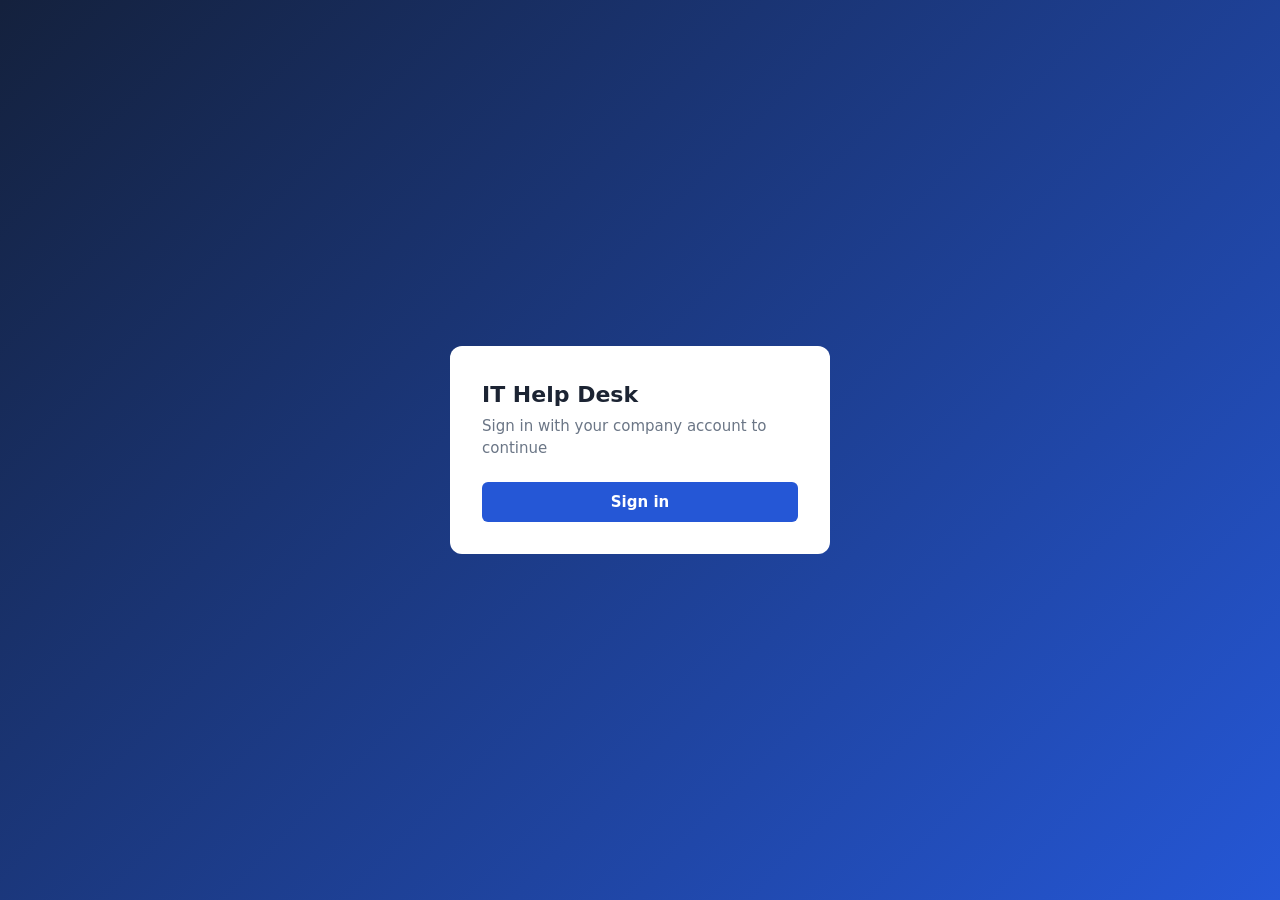
<file: index.html>
<!DOCTYPE html>
<html lang="en"><head><meta charset="utf-8"><meta name="viewport" content="width=device-width,initial-scale=1">
<title>IT Help Desk - Sign in</title><link rel="stylesheet" href="css/style.css"></head>
<body><div class="login-wrap"><div class="login">
<h1>IT Help Desk</h1><p>Sign in with your company account to continue</p>
<button id="b" type="button">Sign in</button>
<div class="msg" id="m" role="alert"></div>
</div></div>
<script src="js/app.js"></script>
<script>
seed();
if (session()) location.replace('dashboard.html');
const r = new URLSearchParams(location.search).get('r'), m = $('#m');
if (r === 'expired') { m.className = 'msg err'; m.textContent = 'Please sign in to continue (session ended).'; }
$('#b').onclick = () => oktaAuthorize('id_token');
</script></body></html>
</file>
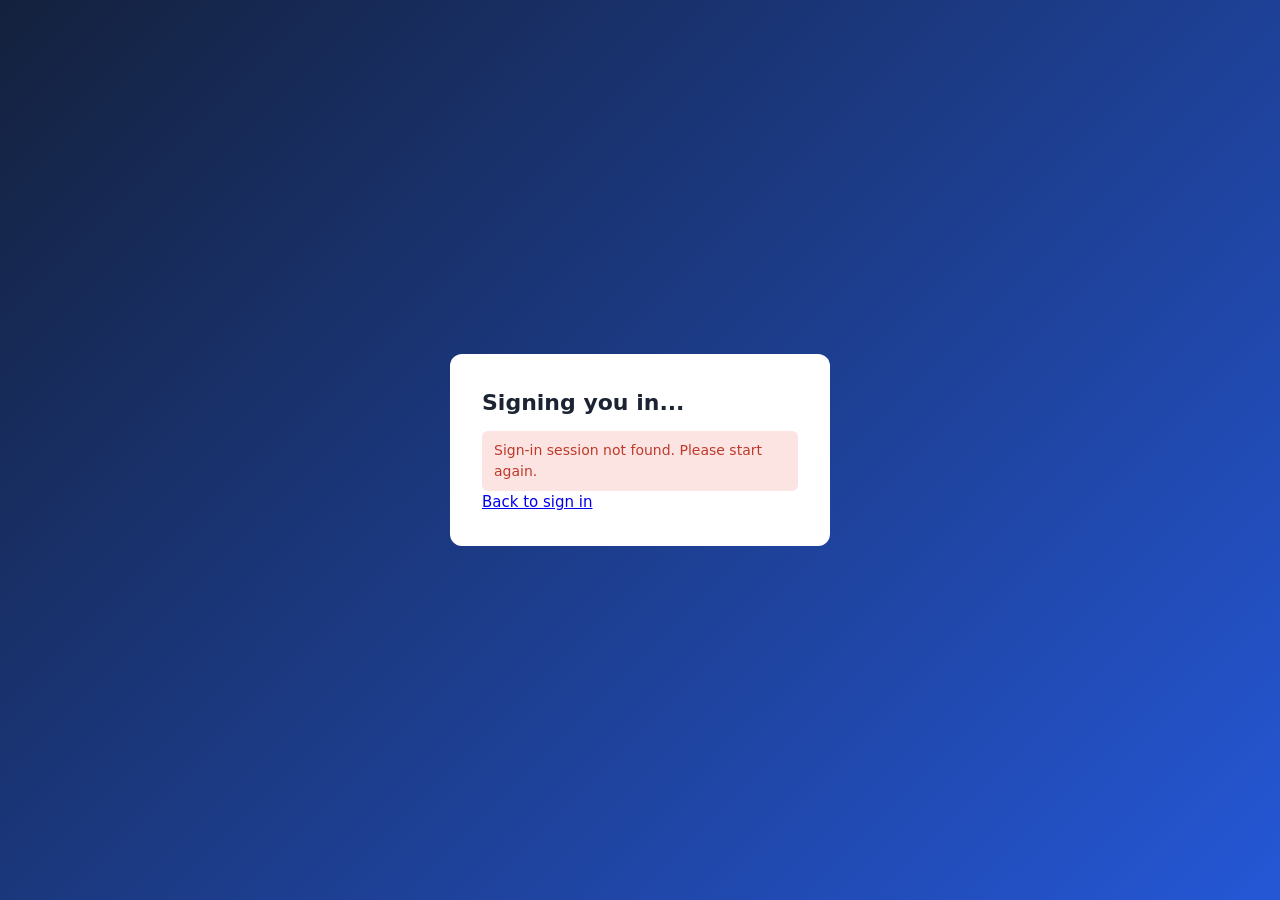
<file: callback.html>
<!DOCTYPE html>
<html lang="en"><head><meta charset="utf-8"><meta name="viewport" content="width=device-width,initial-scale=1">
<title>Signing in...</title><link rel="stylesheet" href="css/style.css"></head>
<body><div class="login-wrap"><div class="login"><h1>Signing you in...</h1><p id="s">One moment.</p>
<div class="msg" id="m" role="alert"></div><a id="back" href="index.html" style="display:none">Back to sign in</a></div></div>
<script src="js/app.js"></script>
<script>
(async () => {
  const fail = t => { $('#m').className = 'msg err'; $('#m').textContent = t; $('#back').style.display = 'inline'; $('#s').textContent = ''; };
  try {
    const params = location.hash.length > 1 ? new URLSearchParams(location.hash.slice(1)) : new URLSearchParams(location.search);
    const state = params.get('state'), raw = sessionStorage.getItem('hd_oauth_' + state);
    if (!raw) return fail('Sign-in session not found. Please start again.');
    const p = JSON.parse(raw); sessionStorage.removeItem('hd_oauth_' + state);

    if (params.get('error')) {
      // Silent code request failed (e.g. Okta session ended): retry with a visible login
      if (p.kind === 'code' && p.prompt === 'none') return oktaAuthorize('code', { returnTo: p.returnTo });
      return fail('Okta error: ' + params.get('error') + ' - ' + (params.get('error_description') || ''));
    }

    if (p.kind === 'id_token') {
      const idt = params.get('id_token'), c = jwtClaims(idt);
      if (c.nonce !== p.nonce || c.aud !== OKTA.clientId || c.iss !== OKTA.issuer || c.exp * 1000 < Date.now()) return fail('Sign-in token was not valid.');
      const email = (c.email || c.preferred_username || c.sub).toLowerCase();
      sessionStorage.setItem('hd_idtoken', idt);
      startSession({ username: email, name: c.name || [c.given_name, c.family_name].filter(Boolean).join(' ') || email, role: OKTA.admins.includes(email) ? 'admin' : 'user' });
      // Now get an authorization code for Genesys Messenger (silent: Okta already knows the user)
      return oktaAuthorize('code', { prompt: 'none', returnTo: p.returnTo });
    }

    if (p.kind === 'code') {
      sessionStorage.setItem('hd_pending_code', JSON.stringify({
        authCode: params.get('code'), redirectUri: pageUrl('callback.html'), nonce: p.nonce, codeVerifier: p.verifier, iss: params.get('iss') || '', t: Date.now()
      }));
      sessionStorage.removeItem('hd_last_silent');
      if (!session()) return location.replace('index.html');
      return location.replace(p.returnTo);
    }
  } catch (e) { fail('Sign-in failed: ' + e.message); }
})();
</script></body></html>
</file>
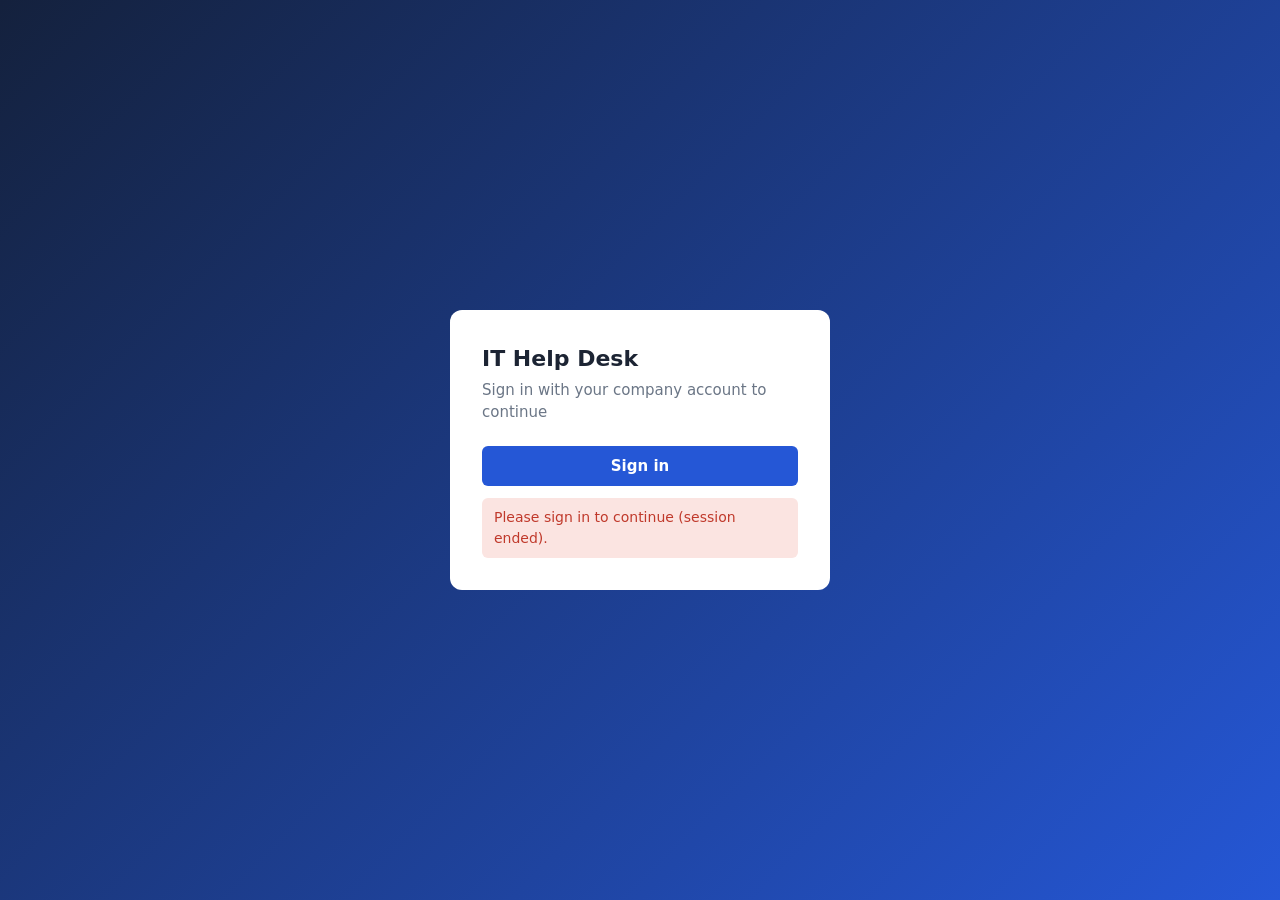
<file: dashboard.html>
<!DOCTYPE html>
<html lang="en"><head><meta charset="utf-8"><meta name="viewport" content="width=device-width,initial-scale=1">
<title>Dashboard - IT Help Desk</title><link rel="stylesheet" href="css/style.css"></head>
<body><main>
<h1 id="hi"></h1>
<div class="grid" id="stats"></div>
<div class="row">
 <div class="card"><h2>Recent tickets</h2><table><thead><tr><th>#</th><th>Title</th><th>Status</th></tr></thead><tbody id="rt"></tbody></table></div>
 <div class="card"><h2>Announcements</h2>
  <p><b>Planned maintenance</b><br>Email gateway: Saturday 22:00-23:00.</p>
  <p><b>MFA reminder</b><br>All staff must enroll in MFA by month-end.</p>
  <p><b>Support hours</b><br>Mon-Fri 08:00-18:00. Urgent issues: ext. 5555.</p></div>
</div></main>
<script src="js/app.js"></script>
<script>
(async () => {
  await seed();
  const s = guard('dashboard.html');
  $('#hi').textContent = 'Welcome, ' + s.name;
  const t = tickets().filter(x => s.role === 'admin' || x.owner === s.username);
  const c = k => t.filter(x => x.status === k).length;
  $('#stats').innerHTML = [['Total', t.length], ['Open', c('Open')], ['In progress', c('In-Progress')], ['Resolved', c('Resolved')]]
    .map(([l, n]) => `<div class="stat"><b>${n}</b><span>${l}</span></div>`).join('');
  $('#rt').innerHTML = t.sort((a, b) => b.created - a.created).slice(0, 5)
    .map(x => `<tr><td>${x.id}</td><td>${esc(x.title)}</td><td><span class="tag ${x.status}">${x.status}</span></td></tr>`).join('') || '<tr><td colspan="3">No tickets yet.</td></tr>';
})();
</script></body></html>
</file>
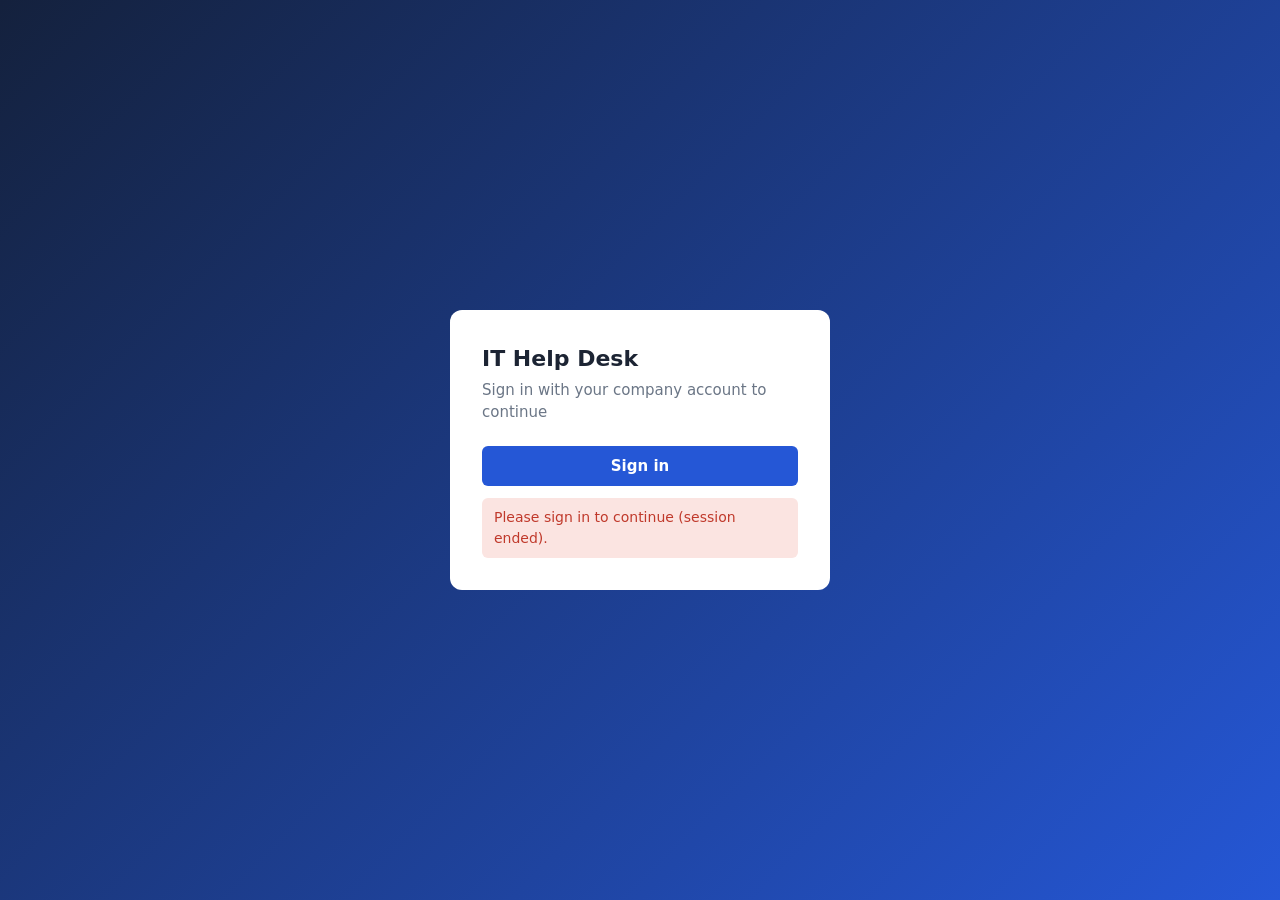
<file: kb.html>
<!DOCTYPE html>
<html lang="en"><head><meta charset="utf-8"><meta name="viewport" content="width=device-width,initial-scale=1">
<title>Knowledge Base - IT Help Desk</title><link rel="stylesheet" href="css/style.css"></head>
<body><main>
<h1>Knowledge Base</h1>
<input id="q" placeholder="Search articles (e.g. VPN, password, printer)..." style="margin-bottom:16px">
<div id="list"></div></main>
<script src="js/app.js"></script>
<script>
const ARTICLES = [
 ['Reset your password', 'Access', 'Go to the corporate password portal, choose "Forgot password", verify with MFA, then set a password of 12+ characters. If locked out, open a ticket in the Access / Password category.'],
 ['Connect to the VPN', 'Network', 'Open the VPN client, select the corporate profile, and sign in with MFA. If it keeps dropping, switch from Wi-Fi to wired, update the client, and open a ticket with the time of the last drop.'],
 ['Set up MFA', 'Access', 'Install an authenticator app, scan the QR code on the security page, and store your backup codes somewhere safe.'],
 ['Printer not working', 'Hardware', 'Check the printer is online, clear the print queue, and re-add the printer from the print server list. Include the printer name in your ticket if it persists.'],
 ['Request new software', 'Software', 'Submit a ticket in the Software category with a business justification. Licensed software requires manager approval.'],
 ['Wi-Fi keeps disconnecting', 'Network', 'Forget the network, reconnect, and update your Wi-Fi driver. Note the location and time if the issue repeats.'],
 ['Report a phishing email', 'Security', 'Do not click links or open attachments. Use the Report Phish button in your mail client, or forward the message as an attachment to security@yourcompany.example.']
];
(async () => {
  await seed(); guard('kb.html');
  const draw = q => {
    const r = ARTICLES.filter(a => (a[0] + a[1] + a[2]).toLowerCase().includes(q.toLowerCase()));
    $('#list').innerHTML = r.map(a => `<details><summary>${esc(a[0])} <span class="tag">${esc(a[1])}</span></summary><p>${esc(a[2])}</p></details>`).join('') || '<p>No matching articles. <a href="tickets.html">Open a ticket</a>.</p>';
  };
  draw(''); $('#q').oninput = e => draw(e.target.value);
})();
</script></body></html>
</file>
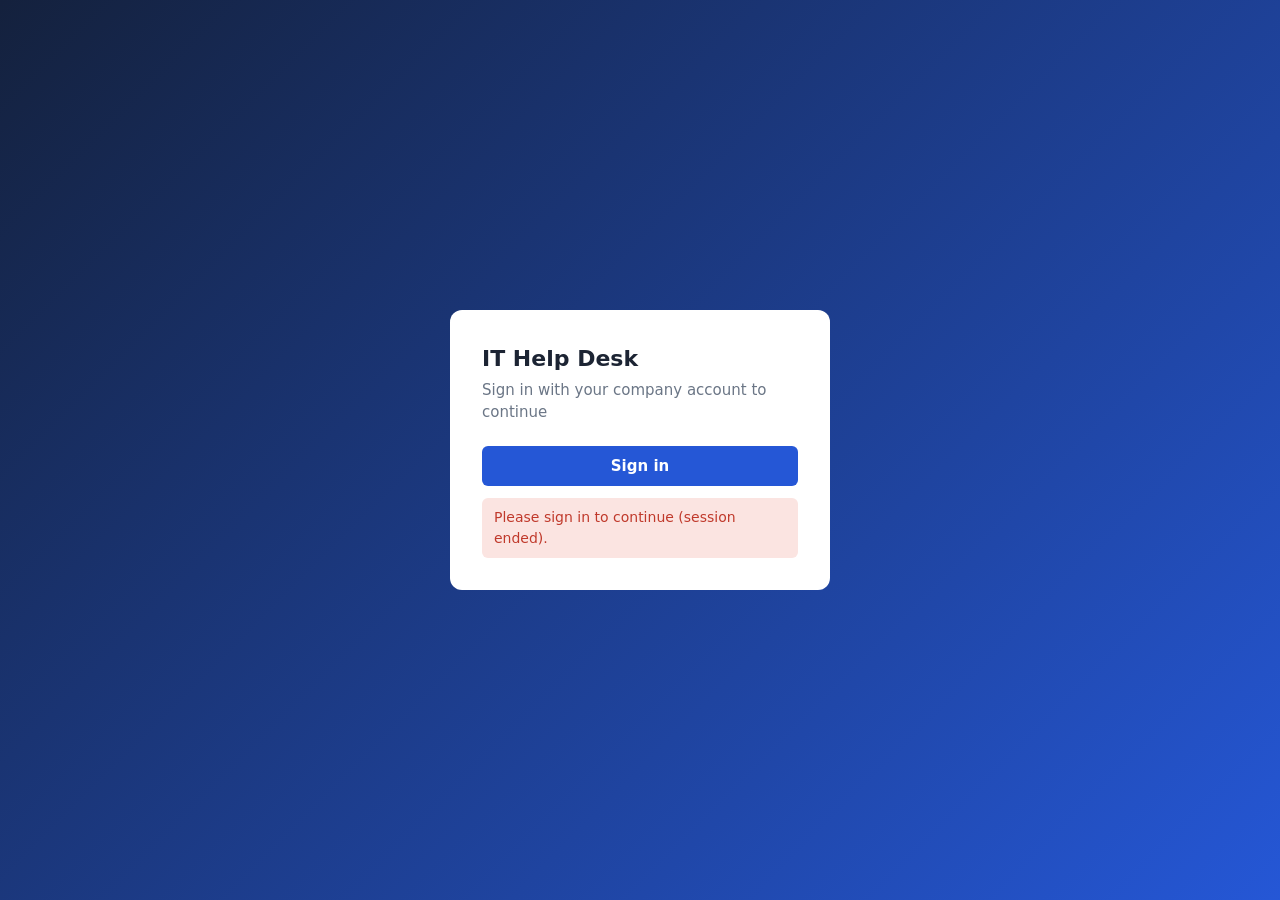
<file: profile.html>
<!DOCTYPE html>
<html lang="en"><head><meta charset="utf-8"><meta name="viewport" content="width=device-width,initial-scale=1">
<title>Profile - IT Help Desk</title><link rel="stylesheet" href="css/style.css"></head>
<body><main>
<h1>Profile</h1>
<div class="card"><h2>Account</h2><p id="info"></p>
<p style="color:var(--mut);font-size:13px">Sign-in and passwords are managed by Okta. Your session ends after 15 minutes of inactivity.</p></div>
<div class="card" id="admin" style="display:none"><h2>Admin: all tickets</h2>
<table><thead><tr><th>#</th><th>Owner</th><th>Title</th><th>Status</th></tr></thead><tbody id="at"></tbody></table></div>
</main>
<script src="js/app.js"></script>
<script>
(async () => {
  await seed(); const s = guard('profile.html');
  $('#info').innerHTML = `<b>${esc(s.name)}</b><br>Username: ${esc(s.username)}<br>Role: ${esc(s.role)}`;
  if (s.role === 'admin') {
    $('#admin').style.display = 'block';
    $('#at').innerHTML = tickets().map(x => `<tr><td>${x.id}</td><td>${esc(x.owner)}</td><td>${esc(x.title)}</td><td><span class="tag ${x.status}">${x.status}</span></td></tr>`).join('');
  }
})();
</script></body></html>
</file>
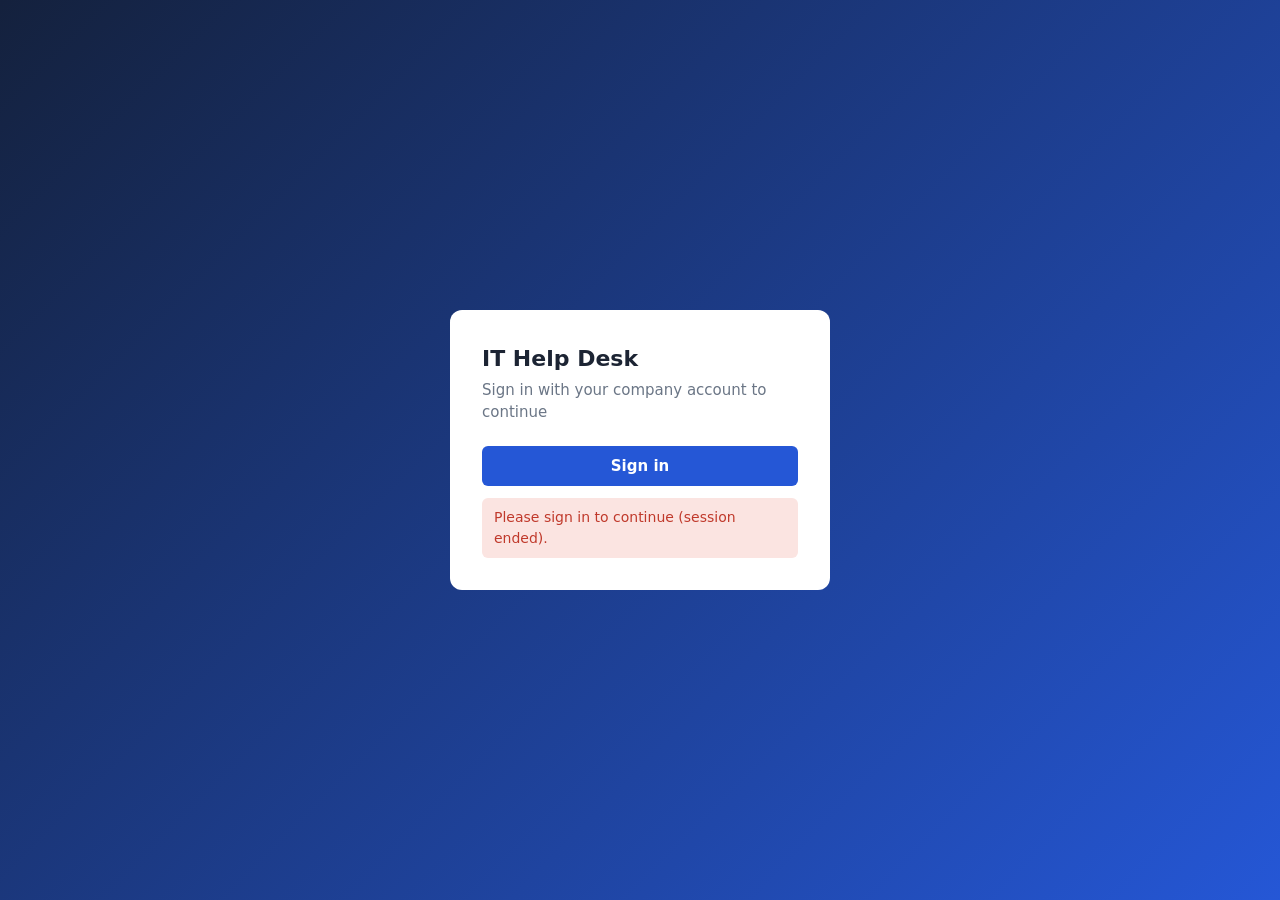
<file: tickets.html>
<!DOCTYPE html>
<html lang="en"><head><meta charset="utf-8"><meta name="viewport" content="width=device-width,initial-scale=1">
<title>Tickets - IT Help Desk</title><link rel="stylesheet" href="css/style.css"></head>
<body><main>
<h1>Tickets</h1>
<div class="card"><h2>Submit a new ticket</h2>
<form id="f">
 <label for="t">Title</label><input id="t" required maxlength="120">
 <div class="row"><div><label for="c">Category</label><select id="c"><option>Hardware</option><option>Software</option><option>Network</option><option>Access / Password</option><option>Other</option></select></div>
 <div><label for="pr">Priority</label><select id="pr"><option>Low</option><option selected>Medium</option><option>High</option><option>Critical</option></select></div></div>
 <label for="d">Description</label><textarea id="d" required maxlength="2000"></textarea>
 <button>Submit ticket</button><div class="msg" id="m"></div>
</form></div>
<div class="card"><h2 id="lt">My tickets</h2>
<table><thead><tr><th>#</th><th>Title</th><th>Category</th><th>Priority</th><th>Created</th><th>Status</th></tr></thead><tbody id="tb"></tbody></table></div>
</main>
<script src="js/app.js"></script>
<script>
let s;
function render() {
  const all = tickets(), t = all.filter(x => s.role === 'admin' || x.owner === s.username).sort((a, b) => b.created - a.created);
  $('#tb').innerHTML = t.map(x => `<tr><td>${x.id}</td><td><b>${esc(x.title)}</b><br><small>${esc(x.desc)}${s.role === 'admin' ? ' (by ' + esc(x.owner) + ')' : ''}</small></td>
    <td>${esc(x.category)}</td><td>${esc(x.priority)}</td><td>${fmt(x.created)}</td>
    <td>${s.role === 'admin' ? `<select data-id="${x.id}" class="st">${['Open', 'In-Progress', 'Resolved'].map(o => `<option ${o === x.status ? 'selected' : ''}>${o}</option>`).join('')}</select>` : `<span class="tag ${x.status}">${x.status}</span>`}</td></tr>`).join('') || '<tr><td colspan="6">No tickets.</td></tr>';
  document.querySelectorAll('.st').forEach(sel => sel.onchange = () => {
    const a = tickets(); a.find(x => x.id == sel.dataset.id).status = sel.value; save('hd_tickets', a);
  });
}
(async () => {
  await seed(); s = guard('tickets.html');
  if (s.role === 'admin') $('#lt').textContent = 'All tickets';
  render();
  $('#f').onsubmit = e => {
    e.preventDefault();
    const a = tickets(), id = Math.max(1000, ...a.map(x => x.id)) + 1;
    a.push({ id, owner: s.username, title: $('#t').value.trim(), category: $('#c').value, priority: $('#pr').value, desc: $('#d').value.trim(), status: 'Open', created: Date.now() });
    save('hd_tickets', a); e.target.reset(); render();
    $('#m').className = 'msg ok'; $('#m').textContent = 'Ticket #' + id + ' submitted.';
  };
})();
</script></body></html>
</file>
<file: css/style.css>
:root{--bg:#f4f6fa;--card:#fff;--ink:#1c2433;--mut:#6b7686;--pri:#2557d6;--pri-d:#1b44ab;--ok:#1a8f5a;--warn:#c77d0a;--err:#c0392b;--bd:#e1e5ec}
*{box-sizing:border-box}
body{margin:0;font:15px/1.5 system-ui,-apple-system,Segoe UI,Roboto,sans-serif;background:var(--bg);color:var(--ink)}
header{background:#14213d;color:#fff;display:flex;align-items:center;gap:24px;padding:0 24px;height:56px}
header .brand{font-weight:700;font-size:17px}
header nav{display:flex;gap:4px;flex:1}
header nav a{color:#c9d3e8;text-decoration:none;padding:8px 14px;border-radius:6px}
header nav a:hover,header nav a.active{background:#25365f;color:#fff}
header .who{font-size:13px;color:#c9d3e8;display:flex;align-items:center;gap:12px}
main{max-width:1000px;margin:28px auto;padding:0 20px}
h1{font-size:22px;margin:0 0 18px}h2{font-size:17px;margin:0 0 12px}
.card{background:var(--card);border:1px solid var(--bd);border-radius:10px;padding:20px;margin-bottom:20px}
.grid{display:grid;grid-template-columns:repeat(auto-fit,minmax(180px,1fr));gap:16px;margin-bottom:20px}
.stat{background:var(--card);border:1px solid var(--bd);border-radius:10px;padding:16px}
.stat b{display:block;font-size:28px}.stat span{color:var(--mut);font-size:13px}
label{display:block;font-weight:600;margin:12px 0 4px;font-size:13px}
input,select,textarea{width:100%;padding:9px 11px;border:1px solid #c8cfdb;border-radius:6px;font:inherit;background:#fff}
input:focus,select:focus,textarea:focus{outline:2px solid #9db6f2;border-color:var(--pri)}
textarea{min-height:90px;resize:vertical}
button,.btn{background:var(--pri);color:#fff;border:0;border-radius:6px;padding:9px 16px;font:inherit;font-weight:600;cursor:pointer;margin-top:14px}
button:hover{background:var(--pri-d)}
button.ghost{background:transparent;color:#fff;border:1px solid #4d6199;margin:0;padding:5px 12px}
button.sm{padding:4px 10px;font-size:12px;margin:0}
table{width:100%;border-collapse:collapse}
th,td{text-align:left;padding:9px 8px;border-bottom:1px solid var(--bd);font-size:14px;vertical-align:top}
th{color:var(--mut);font-weight:600;font-size:12px;text-transform:uppercase}
.tag{padding:2px 9px;border-radius:99px;font-size:12px;font-weight:600;background:#e8edf8;color:var(--pri)}
.tag.Open{background:#fdf0d5;color:var(--warn)}.tag.In-Progress{background:#e8edf8;color:var(--pri)}.tag.Resolved{background:#dcf3e8;color:var(--ok)}
.msg{padding:9px 12px;border-radius:6px;margin-top:12px;font-size:14px;display:none}
.msg.err{display:block;background:#fbe4e1;color:var(--err)}.msg.ok{display:block;background:#dcf3e8;color:var(--ok)}
.login-wrap{min-height:100vh;display:grid;place-items:center;background:linear-gradient(135deg,#14213d,#2557d6)}
.login{width:380px;background:#fff;border-radius:12px;padding:32px}
.login h1{margin-bottom:4px}.login p{color:var(--mut);margin:0 0 8px}
.login button{width:100%}
.hint{font-size:12px;color:var(--mut);margin-top:16px;border-top:1px solid var(--bd);padding-top:10px}
details{border:1px solid var(--bd);border-radius:8px;padding:10px 14px;margin-bottom:10px;background:#fff}
summary{cursor:pointer;font-weight:600}
details p,details ol{color:#3b4658;margin:8px 0 2px}
.row{display:grid;grid-template-columns:1fr 1fr;gap:16px}
@media(max-width:700px){.row{grid-template-columns:1fr}header{flex-wrap:wrap;height:auto;padding:10px}}
</file>
